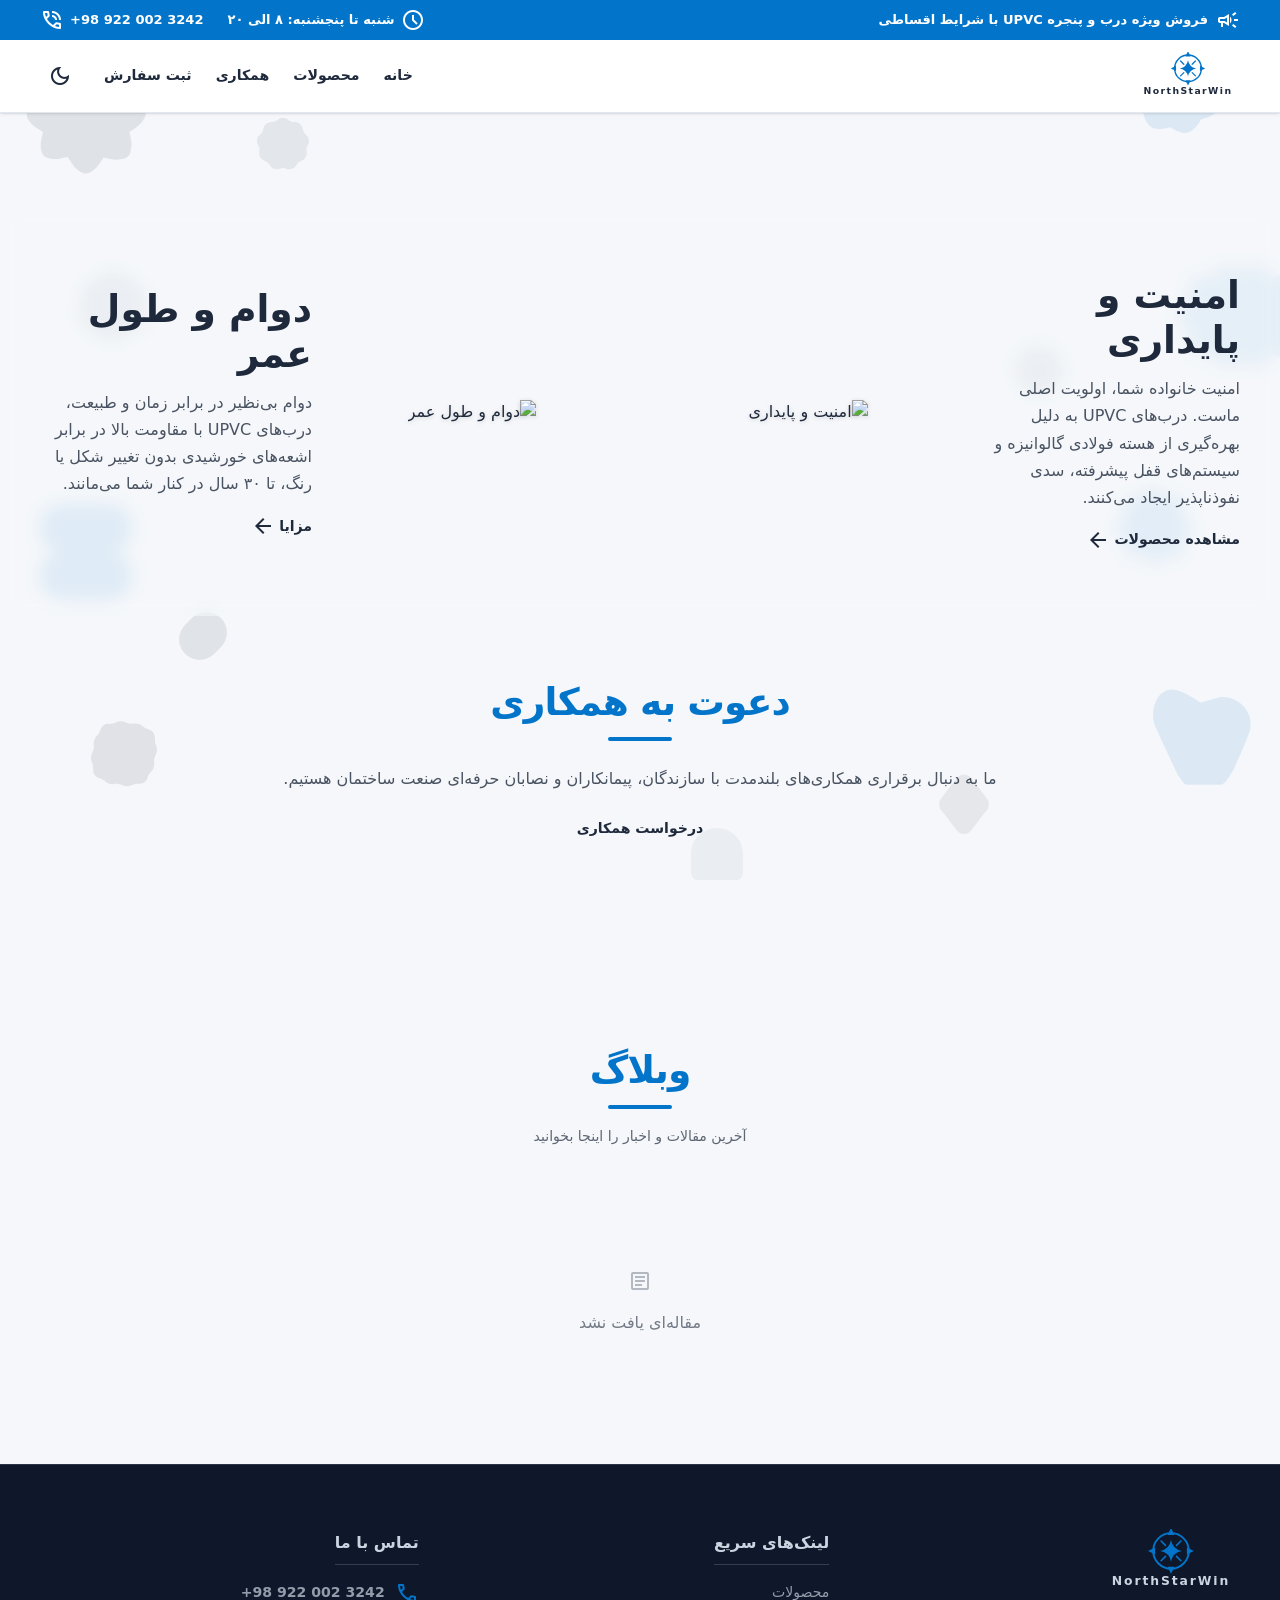
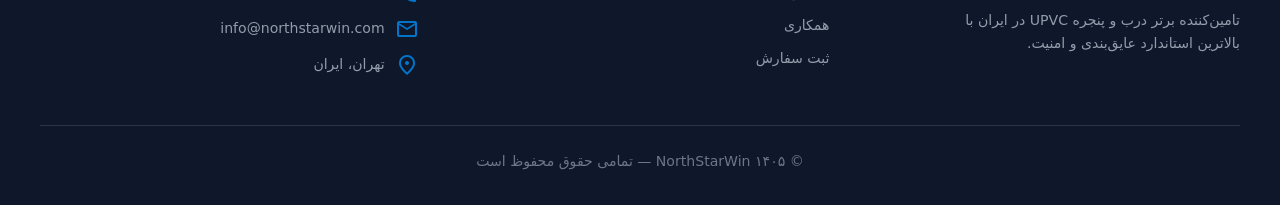
<file: index.html>
<!DOCTYPE html> 
<html lang="fa" dir="rtl"> 
  <head> 
    <meta charset="UTF-8" /> 
    <meta name="viewport" content="width=device-width, initial-scale=1.0" /> 
    <meta name="description" content="NorthStarWin — تامین‌کننده درب و پنجره UPVC با بالاترین استاندارد عایق‌بندی و امنیت." /> 
    <link rel="icon" href="./assets/favicon-Bc95jRkB.ico">
    <link rel="preconnect" href="https://fonts.googleapis.com" /> 
    <link rel="stylesheet" href="assets/goog.css
    " /> 
    <link rel="stylesheet" href="assets/Vazirmatn-font-face.css" /> 
    <title>NorthStarWin | درب و پنجره UPVC</title>
    <script>
      (function () {
        try {
          var theme = localStorage.getItem('theme');
          if (theme === 'dark' || (!theme && window.matchMedia('(prefers-color-scheme: dark)').matches)) {
            document.documentElement.classList.add('dark');
          }
        } catch (e) {}
      })();
    </script>
    <script type="module" crossorigin src="./assets/main-DDRcow7P.js"></script>
    <link rel="modulepreload" crossorigin href="./assets/clsx-BDnjZXfp.js">
    <link rel="stylesheet" crossorigin href="./assets/main-BKuNOuC4.css">
  </head>
  <body> 
    <div id="root"></div>  
  </body> 
</html>
</file>
<file: assets/goog.css>
/* fallback */
@font-face {
  font-family: 'Material Symbols Outlined';
  font-style: normal;
  font-weight: 400;
  src: url(fonts/webfonts/kJF1BvYX7BgnkSrUwT8OhrdQw4oELdPIeeII9v6oDMzByHX9rA6RzaxHMPdY43zj-jCxv3fzvRNU22ZXGJpEpjC_1v-p_4MrImHCIJIZrDCvHOej.woff2) format('woff2');
}

.material-symbols-outlined {
  font-family: 'Material Symbols Outlined';
  font-weight: normal;
  font-style: normal;
  font-size: 24px;
  line-height: 1;
  letter-spacing: normal;
  text-transform: none;
  display: inline-block;
  white-space: nowrap;
  word-wrap: normal;
  direction: ltr;
  -moz-font-feature-settings: 'liga';
  -moz-osx-font-smoothing: grayscale;
}
</file>
<file: assets/Vazirmatn-font-face.css>
/* Generated by script */
@font-face {
  font-family: Vazirmatn;
  src: url('fonts/webfonts/Vazirmatn-Thin.woff2') format('woff2');
  font-weight: 100;
  font-style: normal;
  font-display: swap;
}

@font-face {
  font-family: Vazirmatn;
  src: url('fonts/webfonts/Vazirmatn-ExtraLight.woff2') format('woff2');
  font-weight: 200;
  font-style: normal;
  font-display: swap;
}

@font-face {
  font-family: Vazirmatn;
  src: url('fonts/webfonts/Vazirmatn-Light.woff2') format('woff2');
  font-weight: 300;
  font-style: normal;
  font-display: swap;
}

@font-face {
  font-family: Vazirmatn;
  src: url('fonts/webfonts/Vazirmatn-Regular.woff2') format('woff2');
  font-weight: 400;
  font-style: normal;
  font-display: swap;
}

@font-face {
  font-family: Vazirmatn;
  src: url('fonts/webfonts/Vazirmatn-Medium.woff2') format('woff2');
  font-weight: 500;
  font-style: normal;
  font-display: swap;
}

@font-face {
  font-family: Vazirmatn;
  src: url('fonts/webfonts/Vazirmatn-SemiBold.woff2') format('woff2');
  font-weight: 600;
  font-style: normal;
  font-display: swap;
}

@font-face {
  font-family: Vazirmatn;
  src: url('fonts/webfonts/Vazirmatn-Bold.woff2') format('woff2');
  font-weight: 700;
  font-style: normal;
  font-display: swap;
}

@font-face {
  font-family: Vazirmatn;
  src: url('fonts/webfonts/Vazirmatn-ExtraBold.woff2') format('woff2');
  font-weight: 800;
  font-style: normal;
  font-display: swap;
}

@font-face {
  font-family: Vazirmatn;
  src: url('fonts/webfonts/Vazirmatn-Black.woff2') format('woff2');
  font-weight: 900;
  font-style: normal;
  font-display: swap;
}
</file>
<file: assets/main-BKuNOuC4.css>
@layer properties{@supports (((-webkit-hyphens:none)) and (not (margin-trim:inline))) or ((-moz-orient:inline) and (not (color:rgb(from red r g b)))){*,:before,:after,::backdrop{--tw-translate-x:0;--tw-translate-y:0;--tw-translate-z:0;--tw-rotate-x:initial;--tw-rotate-y:initial;--tw-rotate-z:initial;--tw-skew-x:initial;--tw-skew-y:initial;--tw-space-y-reverse:0;--tw-divide-y-reverse:0;--tw-border-style:solid;--tw-gradient-position:initial;--tw-gradient-from:#0000;--tw-gradient-via:#0000;--tw-gradient-to:#0000;--tw-gradient-stops:initial;--tw-gradient-via-stops:initial;--tw-gradient-from-position:0%;--tw-gradient-via-position:50%;--tw-gradient-to-position:100%;--tw-leading:initial;--tw-font-weight:initial;--tw-tracking:initial;--tw-shadow:0 0 #0000;--tw-shadow-color:initial;--tw-shadow-alpha:100%;--tw-inset-shadow:0 0 #0000;--tw-inset-shadow-color:initial;--tw-inset-shadow-alpha:100%;--tw-ring-color:initial;--tw-ring-shadow:0 0 #0000;--tw-inset-ring-color:initial;--tw-inset-ring-shadow:0 0 #0000;--tw-ring-inset:initial;--tw-ring-offset-width:0px;--tw-ring-offset-color:#fff;--tw-ring-offset-shadow:0 0 #0000;--tw-outline-style:solid;--tw-blur:initial;--tw-brightness:initial;--tw-contrast:initial;--tw-grayscale:initial;--tw-hue-rotate:initial;--tw-invert:initial;--tw-opacity:initial;--tw-saturate:initial;--tw-sepia:initial;--tw-drop-shadow:initial;--tw-drop-shadow-color:initial;--tw-drop-shadow-alpha:100%;--tw-drop-shadow-size:initial;--tw-backdrop-blur:initial;--tw-backdrop-brightness:initial;--tw-backdrop-contrast:initial;--tw-backdrop-grayscale:initial;--tw-backdrop-hue-rotate:initial;--tw-backdrop-invert:initial;--tw-backdrop-opacity:initial;--tw-backdrop-saturate:initial;--tw-backdrop-sepia:initial;--tw-duration:initial;--tw-ease:initial;--tw-scale-x:1;--tw-scale-y:1;--tw-scale-z:1}}}@layer theme{:root,:host{--font-sans:-apple-system, BlinkMacSystemFont, "Segoe UI", Roboto, "Helvetica Neue", "Noto Sans", Arial, sans-serif, "Apple Color Emoji", "Segoe UI Emoji", "Segoe UI Symbol", "Noto Color Emoji";--font-mono:ui-monospace, SFMono-Regular, Menlo, Monaco, Consolas, "Liberation Mono", "Courier New", monospace;--color-red-50:oklch(97.1% .013 17.38);--color-red-200:oklch(88.5% .062 18.334);--color-red-300:oklch(80.8% .114 19.571);--color-red-400:oklch(70.4% .191 22.216);--color-red-500:oklch(63.7% .237 25.331);--color-red-600:oklch(57.7% .245 27.325);--color-red-700:oklch(50.5% .213 27.518);--color-red-800:oklch(44.4% .177 26.899);--color-amber-50:oklch(98.7% .022 95.277);--color-amber-200:oklch(92.4% .12 95.746);--color-amber-600:oklch(66.6% .179 58.318);--color-amber-700:oklch(55.5% .163 48.998);--color-amber-900:oklch(41.4% .112 45.904);--color-green-50:oklch(98.2% .018 155.826);--color-green-200:oklch(92.5% .084 155.995);--color-green-500:oklch(72.3% .219 149.579);--color-green-700:oklch(52.7% .154 150.069);--color-green-800:oklch(44.8% .119 151.328);--color-blue-50:oklch(97% .014 254.604);--color-blue-200:oklch(88.2% .059 254.128);--color-blue-700:oklch(48.8% .243 264.376);--color-slate-50:oklch(98.4% .003 247.858);--color-slate-100:oklch(96.8% .007 247.896);--color-slate-200:oklch(92.9% .013 255.508);--color-slate-300:oklch(86.9% .022 252.894);--color-slate-400:oklch(70.4% .04 256.788);--color-slate-500:oklch(55.4% .046 257.417);--color-slate-700:oklch(37.2% .044 257.287);--color-slate-800:oklch(27.9% .041 260.031);--color-slate-900:oklch(20.8% .042 265.755);--color-black:#000;--color-white:#fff;--spacing:.25rem;--container-xs:20rem;--container-sm:24rem;--container-md:28rem;--container-3xl:48rem;--container-4xl:56rem;--text-xs:.75rem;--text-xs--line-height:calc(1 / .75);--text-sm:.875rem;--text-sm--line-height:calc(1.25 / .875);--text-lg:1.125rem;--text-lg--line-height:calc(1.75 / 1.125);--text-xl:1.25rem;--text-xl--line-height:calc(1.75 / 1.25);--text-2xl:1.5rem;--text-2xl--line-height:calc(2 / 1.5);--text-4xl:2.25rem;--text-4xl--line-height:calc(2.5 / 2.25);--text-6xl:3.75rem;--text-6xl--line-height:1;--text-7xl:4.5rem;--text-7xl--line-height:1;--font-weight-normal:400;--font-weight-medium:500;--font-weight-semibold:600;--font-weight-bold:700;--tracking-tight:-.025em;--leading-relaxed:1.625;--radius-md:.375rem;--radius-lg:.5rem;--radius-xl:.75rem;--radius-2xl:1rem;--radius-3xl:1.5rem;--drop-shadow-sm:0 1px 2px #00000026;--ease-in:cubic-bezier(.4, 0, 1, 1);--ease-out:cubic-bezier(0, 0, .2, 1);--ease-in-out:cubic-bezier(.4, 0, .2, 1);--animate-spin:spin 1s linear infinite;--animate-pulse:pulse 2s cubic-bezier(.4, 0, .6, 1) infinite;--blur-sm:8px;--default-transition-duration:.15s;--default-transition-timing-function:cubic-bezier(.4, 0, .2, 1);--default-font-family:var(--font-sans);--default-mono-font-family:var(--font-mono);--color-primary:var(--site-primary);--color-on-primary:var(--site-on-primary);--color-bg:var(--site-bg);--color-surface:var(--site-surface)}}@layer base{*,:after,:before,::backdrop{box-sizing:border-box;border:0 solid;margin:0;padding:0}::file-selector-button{box-sizing:border-box;border:0 solid;margin:0;padding:0}html,:host{-webkit-text-size-adjust:100%;tab-size:4;line-height:1.5;font-family:var(--default-font-family,-apple-system, BlinkMacSystemFont, "Segoe UI", Roboto, "Helvetica Neue", "Noto Sans", Arial, sans-serif, "Apple Color Emoji", "Segoe UI Emoji", "Segoe UI Symbol", "Noto Color Emoji");font-feature-settings:var(--default-font-feature-settings,normal);font-variation-settings:var(--default-font-variation-settings,normal);-webkit-tap-highlight-color:transparent}hr{height:0;color:inherit;border-top-width:1px}abbr:where([title]){-webkit-text-decoration:underline dotted;text-decoration:underline dotted}h1,h2,h3,h4,h5,h6{font-size:inherit;font-weight:inherit}a{color:inherit;-webkit-text-decoration:inherit;text-decoration:inherit}b,strong{font-weight:bolder}code,kbd,samp,pre{font-family:var(--default-mono-font-family,ui-monospace, SFMono-Regular, Menlo, Monaco, Consolas, "Liberation Mono", "Courier New", monospace);font-feature-settings:var(--default-mono-font-feature-settings,normal);font-variation-settings:var(--default-mono-font-variation-settings,normal);font-size:1em}small{font-size:80%}sub,sup{vertical-align:baseline;font-size:75%;line-height:0;position:relative}sub{bottom:-.25em}sup{top:-.5em}table{text-indent:0;border-color:inherit;border-collapse:collapse}:-moz-focusring:where(:not(iframe)){outline:auto}progress{vertical-align:baseline}summary{display:list-item}ol,ul,menu{list-style:none}img,svg,video,canvas,audio,iframe,embed,object{vertical-align:middle;display:block}img,video{max-width:100%;height:auto}button,input,select,optgroup,textarea{font:inherit;font-feature-settings:inherit;font-variation-settings:inherit;letter-spacing:inherit;color:inherit;opacity:1;background-color:#0000;border-radius:0}::file-selector-button{font:inherit;font-feature-settings:inherit;font-variation-settings:inherit;letter-spacing:inherit;color:inherit;opacity:1;background-color:#0000;border-radius:0}:where(select:is([multiple],[size])) optgroup{font-weight:bolder}:where(select:is([multiple],[size])) optgroup option{padding-inline-start:20px}::file-selector-button{margin-inline-end:4px}::placeholder{opacity:1}@supports (not ((-webkit-appearance:-apple-pay-button))) or (contain-intrinsic-size:1px){::placeholder{color:currentColor}@supports (color:color-mix(in lab,red,red)){::placeholder{color:color-mix(in oklab,currentcolor 50%,transparent)}}}textarea{resize:vertical}::-webkit-search-decoration{-webkit-appearance:none}::-webkit-date-and-time-value{min-height:1lh;text-align:inherit}::-webkit-datetime-edit{display:inline-flex}::-webkit-datetime-edit-fields-wrapper{padding:0}::-webkit-datetime-edit{padding-block:0}::-webkit-datetime-edit-year-field{padding-block:0}::-webkit-datetime-edit-month-field{padding-block:0}::-webkit-datetime-edit-day-field{padding-block:0}::-webkit-datetime-edit-hour-field{padding-block:0}::-webkit-datetime-edit-minute-field{padding-block:0}::-webkit-datetime-edit-second-field{padding-block:0}::-webkit-datetime-edit-millisecond-field{padding-block:0}::-webkit-datetime-edit-meridiem-field{padding-block:0}::-webkit-calendar-picker-indicator{line-height:1}:-moz-ui-invalid{box-shadow:none}button,input:where([type=button],[type=reset],[type=submit]){appearance:button}::file-selector-button{appearance:button}::-webkit-inner-spin-button{height:auto}::-webkit-outer-spin-button{height:auto}[hidden]:where(:not([hidden=until-found])){display:none!important}}@layer components;@layer utilities{.visible{visibility:visible}.sr-only{clip-path:inset(50%);white-space:nowrap;border-width:0;width:1px;height:1px;margin:-1px;padding:0;position:absolute;overflow:hidden}.absolute{position:absolute}.fixed{position:fixed}.relative{position:relative}.static{position:static}.sticky{position:sticky}.inset-0{inset:0}.inset-x-0{inset-inline:0}.inset-y-0{inset-block:0}.top-0{top:0}.top-1\.5{top:calc(var(--spacing) * 1.5)}.top-2{top:calc(var(--spacing) * 2)}.top-3{top:calc(var(--spacing) * 3)}.top-4{top:calc(var(--spacing) * 4)}.right-0{right:0}.right-1\.5{right:calc(var(--spacing) * 1.5)}.right-2{right:calc(var(--spacing) * 2)}.bottom-0{bottom:0}.bottom-4{bottom:calc(var(--spacing) * 4)}.left-1\/2{left:50%}.left-4{left:calc(var(--spacing) * 4)}.-z-10{z-index:-10}.z-10{z-index:10}.z-20{z-index:20}.z-30{z-index:30}.z-40{z-index:40}.z-50{z-index:50}.mx-1\.5{margin-inline:calc(var(--spacing) * 1.5)}.mx-auto{margin-inline:auto}.my-12{margin-block:calc(var(--spacing) * 12)}.mt-0\.5{margin-top:calc(var(--spacing) * .5)}.mt-1{margin-top:var(--spacing)}.mt-2{margin-top:calc(var(--spacing) * 2)}.mt-3{margin-top:calc(var(--spacing) * 3)}.mt-4{margin-top:calc(var(--spacing) * 4)}.mt-8{margin-top:calc(var(--spacing) * 8)}.mr-1{margin-right:var(--spacing)}.mr-2{margin-right:calc(var(--spacing) * 2)}.mr-8{margin-right:calc(var(--spacing) * 8)}.mr-auto{margin-right:auto}.mb-0\.5{margin-bottom:calc(var(--spacing) * .5)}.mb-1{margin-bottom:var(--spacing)}.mb-1\.5{margin-bottom:calc(var(--spacing) * 1.5)}.mb-2{margin-bottom:calc(var(--spacing) * 2)}.mb-3{margin-bottom:calc(var(--spacing) * 3)}.mb-4{margin-bottom:calc(var(--spacing) * 4)}.mb-6{margin-bottom:calc(var(--spacing) * 6)}.mb-8{margin-bottom:calc(var(--spacing) * 8)}.mb-10{margin-bottom:calc(var(--spacing) * 10)}.mb-12{margin-bottom:calc(var(--spacing) * 12)}.mb-14{margin-bottom:calc(var(--spacing) * 14)}.mb-16{margin-bottom:calc(var(--spacing) * 16)}.ml-1{margin-left:var(--spacing)}.ml-2{margin-left:calc(var(--spacing) * 2)}.line-clamp-3{-webkit-line-clamp:3;-webkit-box-orient:vertical;display:-webkit-box;overflow:hidden}.block{display:block}.contents{display:contents}.flex{display:flex}.grid{display:grid}.hidden{display:none}.inline{display:inline}.inline-block{display:inline-block}.inline-flex{display:inline-flex}.table{display:table}.aspect-square{aspect-ratio:1}.h-1{height:var(--spacing)}.h-3{height:calc(var(--spacing) * 3)}.h-3\.5{height:calc(var(--spacing) * 3.5)}.h-4{height:calc(var(--spacing) * 4)}.h-6{height:calc(var(--spacing) * 6)}.h-8{height:calc(var(--spacing) * 8)}.h-10{height:calc(var(--spacing) * 10)}.h-11{height:calc(var(--spacing) * 11)}.h-12{height:calc(var(--spacing) * 12)}.h-14{height:calc(var(--spacing) * 14)}.h-20{height:calc(var(--spacing) * 20)}.h-24{height:calc(var(--spacing) * 24)}.h-36{height:calc(var(--spacing) * 36)}.h-48{height:calc(var(--spacing) * 48)}.h-56{height:calc(var(--spacing) * 56)}.h-72{height:calc(var(--spacing) * 72)}.h-80{height:calc(var(--spacing) * 80)}.h-full{height:100%}.max-h-40{max-height:calc(var(--spacing) * 40)}.max-h-48{max-height:calc(var(--spacing) * 48)}.max-h-96{max-height:calc(var(--spacing) * 96)}.max-h-\[80vh\]{max-height:80vh}.max-h-\[490px\]{max-height:490px}.max-h-\[600px\]{max-height:600px}.min-h-\[140px\]{min-height:140px}.min-h-\[320px\]{min-height:320px}.min-h-screen{min-height:100vh}.w-3\.5{width:calc(var(--spacing) * 3.5)}.w-4{width:calc(var(--spacing) * 4)}.w-6{width:calc(var(--spacing) * 6)}.w-9{width:calc(var(--spacing) * 9)}.w-10{width:calc(var(--spacing) * 10)}.w-11{width:calc(var(--spacing) * 11)}.w-12{width:calc(var(--spacing) * 12)}.w-14{width:calc(var(--spacing) * 14)}.w-16{width:calc(var(--spacing) * 16)}.w-20{width:calc(var(--spacing) * 20)}.w-64{width:calc(var(--spacing) * 64)}.w-\[76px\]{width:76px}.w-auto{width:auto}.w-fit{width:fit-content}.w-full{width:100%}.max-w-3xl{max-width:var(--container-3xl)}.max-w-4xl{max-width:var(--container-4xl)}.max-w-24{max-width:calc(var(--spacing) * 24)}.max-w-\[320px\]{max-width:320px}.max-w-\[720px\]{max-width:720px}.max-w-\[900px\]{max-width:900px}.max-w-\[1000px\]{max-width:1000px}.max-w-\[1200px\]{max-width:1200px}.max-w-md{max-width:var(--container-md)}.max-w-none{max-width:none}.max-w-sm{max-width:var(--container-sm)}.max-w-xs{max-width:var(--container-xs)}.min-w-0{min-width:0}.min-w-52{min-width:calc(var(--spacing) * 52)}.min-w-\[700px\]{min-width:700px}.min-w-\[720px\]{min-width:720px}.min-w-\[760px\]{min-width:760px}.flex-1{flex:1}.flex-shrink{flex-shrink:1}.shrink-0{flex-shrink:0}.flex-grow{flex-grow:1}.-translate-x-1{--tw-translate-x:calc(var(--spacing) * -1);translate:var(--tw-translate-x) var(--tw-translate-y)}.-translate-x-1\/2{--tw-translate-x: -50% ;translate:var(--tw-translate-x) var(--tw-translate-y)}.-translate-x-6{--tw-translate-x:calc(var(--spacing) * -6);translate:var(--tw-translate-x) var(--tw-translate-y)}.scale-\[1\.02\]{scale:1.02}.transform{transform:var(--tw-rotate-x,) var(--tw-rotate-y,) var(--tw-rotate-z,) var(--tw-skew-x,) var(--tw-skew-y,)}.animate-pulse{animation:var(--animate-pulse)}.animate-spin{animation:var(--animate-spin)}.cursor-grab{cursor:grab}.cursor-pointer{cursor:pointer}.resize{resize:both}.resize-none{resize:none}.grid-cols-1{grid-template-columns:repeat(1,minmax(0,1fr))}.grid-cols-2{grid-template-columns:repeat(2,minmax(0,1fr))}.grid-cols-3{grid-template-columns:repeat(3,minmax(0,1fr))}.grid-cols-\[1fr_1fr_1fr_auto\]{grid-template-columns:1fr 1fr 1fr auto}.flex-col{flex-direction:column}.flex-col-reverse{flex-direction:column-reverse}.flex-wrap{flex-wrap:wrap}.items-center{align-items:center}.items-end{align-items:flex-end}.items-start{align-items:flex-start}.items-stretch{align-items:stretch}.justify-between{justify-content:space-between}.justify-center{justify-content:center}.justify-end{justify-content:flex-end}.gap-1{gap:var(--spacing)}.gap-1\.5{gap:calc(var(--spacing) * 1.5)}.gap-2{gap:calc(var(--spacing) * 2)}.gap-2\.5{gap:calc(var(--spacing) * 2.5)}.gap-3{gap:calc(var(--spacing) * 3)}.gap-4{gap:calc(var(--spacing) * 4)}.gap-6{gap:calc(var(--spacing) * 6)}.gap-10{gap:calc(var(--spacing) * 10)}:where(.space-y-1\.5>:not(:last-child)){--tw-space-y-reverse:0;margin-block-start:calc(calc(var(--spacing) * 1.5) * var(--tw-space-y-reverse));margin-block-end:calc(calc(var(--spacing) * 1.5) * calc(1 - var(--tw-space-y-reverse)))}:where(.space-y-2>:not(:last-child)){--tw-space-y-reverse:0;margin-block-start:calc(calc(var(--spacing) * 2) * var(--tw-space-y-reverse));margin-block-end:calc(calc(var(--spacing) * 2) * calc(1 - var(--tw-space-y-reverse)))}:where(.space-y-3>:not(:last-child)){--tw-space-y-reverse:0;margin-block-start:calc(calc(var(--spacing) * 3) * var(--tw-space-y-reverse));margin-block-end:calc(calc(var(--spacing) * 3) * calc(1 - var(--tw-space-y-reverse)))}:where(.space-y-4>:not(:last-child)){--tw-space-y-reverse:0;margin-block-start:calc(calc(var(--spacing) * 4) * var(--tw-space-y-reverse));margin-block-end:calc(calc(var(--spacing) * 4) * calc(1 - var(--tw-space-y-reverse)))}.gap-x-4{column-gap:calc(var(--spacing) * 4)}.gap-x-6{column-gap:calc(var(--spacing) * 6)}.gap-x-8{column-gap:calc(var(--spacing) * 8)}.gap-y-2{row-gap:calc(var(--spacing) * 2)}.gap-y-5{row-gap:calc(var(--spacing) * 5)}.gap-y-12{row-gap:calc(var(--spacing) * 12)}:where(.divide-y>:not(:last-child)){--tw-divide-y-reverse:0;border-bottom-style:var(--tw-border-style);border-top-style:var(--tw-border-style);border-top-width:calc(1px * var(--tw-divide-y-reverse));border-bottom-width:calc(1px * calc(1 - var(--tw-divide-y-reverse)))}.self-start{align-self:flex-start}.truncate{text-overflow:ellipsis;white-space:nowrap;overflow:hidden}.overflow-auto{overflow:auto}.overflow-hidden{overflow:hidden}.overflow-x-auto{overflow-x:auto}.overflow-y-auto{overflow-y:auto}.rounded{border-radius:.25rem}.rounded-2xl{border-radius:var(--radius-2xl)}.rounded-3xl{border-radius:var(--radius-3xl)}.rounded-full{border-radius:3.40282e38px}.rounded-lg{border-radius:var(--radius-lg)}.rounded-md{border-radius:var(--radius-md)}.rounded-xl{border-radius:var(--radius-xl)}.rounded-s-full{border-start-start-radius:3.40282e38px;border-end-start-radius:3.40282e38px}.rounded-e-full{border-start-end-radius:3.40282e38px;border-end-end-radius:3.40282e38px}.border{border-style:var(--tw-border-style);border-width:1px}.border-2{border-style:var(--tw-border-style);border-width:2px}.border-t{border-top-style:var(--tw-border-style);border-top-width:1px}.border-b{border-bottom-style:var(--tw-border-style);border-bottom-width:1px}.border-l{border-left-style:var(--tw-border-style);border-left-width:1px}.border-dashed{--tw-border-style:dashed;border-style:dashed}.border-amber-200{border-color:var(--color-amber-200)}.border-blue-200{border-color:var(--color-blue-200)}.border-border{border-color:var(--site-border)}.border-footer-text\/15{border-color:var(--site-footer-text)}@supports (color:color-mix(in lab,red,red)){.border-footer-text\/15{border-color:color-mix(in oklab,var(--site-footer-text) 15%,transparent)}}.border-footer-text\/20{border-color:var(--site-footer-text)}@supports (color:color-mix(in lab,red,red)){.border-footer-text\/20{border-color:color-mix(in oklab,var(--site-footer-text) 20%,transparent)}}.border-green-200{border-color:var(--color-green-200)}.border-primary{border-color:var(--site-primary)}.border-red-200{border-color:var(--color-red-200)}.border-red-300{border-color:var(--color-red-300)}.border-red-500{border-color:var(--color-red-500)}.border-slate-200{border-color:var(--color-slate-200)}.border-slate-200\/60{border-color:#e2e8f099}@supports (color:color-mix(in lab,red,red)){.border-slate-200\/60{border-color:color-mix(in oklab,var(--color-slate-200) 60%,transparent)}}.border-slate-300{border-color:var(--color-slate-300)}.border-slate-800{border-color:var(--color-slate-800)}.border-slate-800\/80{border-color:#1d293dcc}@supports (color:color-mix(in lab,red,red)){.border-slate-800\/80{border-color:color-mix(in oklab,var(--color-slate-800) 80%,transparent)}}.border-surface\/30{border-color:var(--site-surface)}@supports (color:color-mix(in lab,red,red)){.border-surface\/30{border-color:color-mix(in oklab,var(--site-surface) 30%,transparent)}}.border-transparent{border-color:#0000}.bg-amber-50{background-color:var(--color-amber-50)}.bg-amber-50\/50{background-color:#fffbeb80}@supports (color:color-mix(in lab,red,red)){.bg-amber-50\/50{background-color:color-mix(in oklab,var(--color-amber-50) 50%,transparent)}}.bg-bg\/30{background-color:var(--site-bg)}@supports (color:color-mix(in lab,red,red)){.bg-bg\/30{background-color:color-mix(in oklab,var(--site-bg) 30%,transparent)}}.bg-black\/30{background-color:#0000004d}@supports (color:color-mix(in lab,red,red)){.bg-black\/30{background-color:color-mix(in oklab,var(--color-black) 30%,transparent)}}.bg-black\/40{background-color:#0006}@supports (color:color-mix(in lab,red,red)){.bg-black\/40{background-color:color-mix(in oklab,var(--color-black) 40%,transparent)}}.bg-black\/50{background-color:#00000080}@supports (color:color-mix(in lab,red,red)){.bg-black\/50{background-color:color-mix(in oklab,var(--color-black) 50%,transparent)}}.bg-black\/70{background-color:#000000b3}@supports (color:color-mix(in lab,red,red)){.bg-black\/70{background-color:color-mix(in oklab,var(--color-black) 70%,transparent)}}.bg-black\/80{background-color:#000c}@supports (color:color-mix(in lab,red,red)){.bg-black\/80{background-color:color-mix(in oklab,var(--color-black) 80%,transparent)}}.bg-blue-50{background-color:var(--color-blue-50)}.bg-footer{background-color:var(--site-footer)}.bg-green-50{background-color:var(--color-green-50)}.bg-primary,.bg-primary\/10{background-color:var(--site-primary)}@supports (color:color-mix(in lab,red,red)){.bg-primary\/10{background-color:color-mix(in oklab,var(--site-primary) 10%,transparent)}}.bg-red-50{background-color:var(--color-red-50)}.bg-red-600{background-color:var(--color-red-600)}.bg-slate-50{background-color:var(--color-slate-50)}.bg-slate-100{background-color:var(--color-slate-100)}.bg-slate-200{background-color:var(--color-slate-200)}.bg-slate-300{background-color:var(--color-slate-300)}.bg-slate-900{background-color:var(--color-slate-900)}.bg-surface{background-color:var(--site-surface)}.bg-surface-2{background-color:var(--site-surface-2)}.bg-transparent{background-color:#0000}.bg-white{background-color:var(--color-white)}.bg-gradient-to-t{--tw-gradient-position:to top in oklab;background-image:linear-gradient(var(--tw-gradient-stops))}.from-black\/70{--tw-gradient-from:#000000b3}@supports (color:color-mix(in lab,red,red)){.from-black\/70{--tw-gradient-from:color-mix(in oklab, var(--color-black) 70%, transparent)}}.from-black\/70{--tw-gradient-stops:var(--tw-gradient-via-stops,var(--tw-gradient-position), var(--tw-gradient-from) var(--tw-gradient-from-position), var(--tw-gradient-to) var(--tw-gradient-to-position))}.via-black\/20{--tw-gradient-via:#0003}@supports (color:color-mix(in lab,red,red)){.via-black\/20{--tw-gradient-via:color-mix(in oklab, var(--color-black) 20%, transparent)}}.via-black\/20{--tw-gradient-via-stops:var(--tw-gradient-position), var(--tw-gradient-from) var(--tw-gradient-from-position), var(--tw-gradient-via) var(--tw-gradient-via-position), var(--tw-gradient-to) var(--tw-gradient-to-position);--tw-gradient-stops:var(--tw-gradient-via-stops)}.to-transparent{--tw-gradient-to:transparent;--tw-gradient-stops:var(--tw-gradient-via-stops,var(--tw-gradient-position), var(--tw-gradient-from) var(--tw-gradient-from-position), var(--tw-gradient-to) var(--tw-gradient-to-position))}.object-contain{object-fit:contain}.object-cover{object-fit:cover}.p-0\.5{padding:calc(var(--spacing) * .5)}.p-1{padding:var(--spacing)}.p-1\.5{padding:calc(var(--spacing) * 1.5)}.p-2{padding:calc(var(--spacing) * 2)}.p-3{padding:calc(var(--spacing) * 3)}.p-4{padding:calc(var(--spacing) * 4)}.p-5{padding:calc(var(--spacing) * 5)}.p-6{padding:calc(var(--spacing) * 6)}.p-8{padding:calc(var(--spacing) * 8)}.px-1{padding-inline:var(--spacing)}.px-1\.5{padding-inline:calc(var(--spacing) * 1.5)}.px-2{padding-inline:calc(var(--spacing) * 2)}.px-2\.5{padding-inline:calc(var(--spacing) * 2.5)}.px-3{padding-inline:calc(var(--spacing) * 3)}.px-4{padding-inline:calc(var(--spacing) * 4)}.px-5{padding-inline:calc(var(--spacing) * 5)}.px-6{padding-inline:calc(var(--spacing) * 6)}.px-8{padding-inline:calc(var(--spacing) * 8)}.py-0\.5{padding-block:calc(var(--spacing) * .5)}.py-1{padding-block:var(--spacing)}.py-1\.5{padding-block:calc(var(--spacing) * 1.5)}.py-2{padding-block:calc(var(--spacing) * 2)}.py-2\.5{padding-block:calc(var(--spacing) * 2.5)}.py-3{padding-block:calc(var(--spacing) * 3)}.py-4{padding-block:calc(var(--spacing) * 4)}.py-6{padding-block:calc(var(--spacing) * 6)}.py-8{padding-block:calc(var(--spacing) * 8)}.py-10{padding-block:calc(var(--spacing) * 10)}.py-12{padding-block:calc(var(--spacing) * 12)}.py-16{padding-block:calc(var(--spacing) * 16)}.py-20{padding-block:calc(var(--spacing) * 20)}.pt-2{padding-top:calc(var(--spacing) * 2)}.pt-3{padding-top:calc(var(--spacing) * 3)}.pt-5{padding-top:calc(var(--spacing) * 5)}.pt-6{padding-top:calc(var(--spacing) * 6)}.pt-16{padding-top:calc(var(--spacing) * 16)}.pb-1{padding-bottom:var(--spacing)}.pb-2{padding-bottom:calc(var(--spacing) * 2)}.pb-8{padding-bottom:calc(var(--spacing) * 8)}.pb-12{padding-bottom:calc(var(--spacing) * 12)}.text-center{text-align:center}.text-left{text-align:left}.text-right{text-align:right}.font-mono{font-family:var(--font-mono)}.text-2xl{font-size:var(--text-2xl);line-height:var(--tw-leading,var(--text-2xl--line-height))}.text-4xl{font-size:var(--text-4xl);line-height:var(--tw-leading,var(--text-4xl--line-height))}.text-6xl{font-size:var(--text-6xl);line-height:var(--tw-leading,var(--text-6xl--line-height))}.text-7xl{font-size:var(--text-7xl);line-height:var(--tw-leading,var(--text-7xl--line-height))}.text-lg{font-size:var(--text-lg);line-height:var(--tw-leading,var(--text-lg--line-height))}.text-sm{font-size:var(--text-sm);line-height:var(--tw-leading,var(--text-sm--line-height))}.text-xl{font-size:var(--text-xl);line-height:var(--tw-leading,var(--text-xl--line-height))}.text-xs{font-size:var(--text-xs);line-height:var(--tw-leading,var(--text-xs--line-height))}.text-\[10px\]{font-size:10px}.text-\[11px\]{font-size:11px}.leading-6{--tw-leading:calc(var(--spacing) * 6);line-height:calc(var(--spacing) * 6)}.leading-relaxed{--tw-leading:var(--leading-relaxed);line-height:var(--leading-relaxed)}.font-bold{--tw-font-weight:var(--font-weight-bold);font-weight:var(--font-weight-bold)}.font-medium{--tw-font-weight:var(--font-weight-medium);font-weight:var(--font-weight-medium)}.font-normal{--tw-font-weight:var(--font-weight-normal);font-weight:var(--font-weight-normal)}.font-semibold{--tw-font-weight:var(--font-weight-semibold);font-weight:var(--font-weight-semibold)}.tracking-tight{--tw-tracking:var(--tracking-tight);letter-spacing:var(--tracking-tight)}.text-wrap{text-wrap:wrap}.whitespace-pre-wrap{white-space:pre-wrap}.text-amber-600{color:var(--color-amber-600)}.text-amber-700{color:var(--color-amber-700)}.text-amber-900{color:var(--color-amber-900)}.text-blue-700{color:var(--color-blue-700)}.text-footer-text,.text-footer-text\/50{color:var(--site-footer-text)}@supports (color:color-mix(in lab,red,red)){.text-footer-text\/50{color:color-mix(in oklab,var(--site-footer-text) 50%,transparent)}}.text-footer-text\/70{color:var(--site-footer-text)}@supports (color:color-mix(in lab,red,red)){.text-footer-text\/70{color:color-mix(in oklab,var(--site-footer-text) 70%,transparent)}}.text-green-500{color:var(--color-green-500)}.text-green-700{color:var(--color-green-700)}.text-green-800{color:var(--color-green-800)}.text-on-primary{color:var(--site-on-primary)}.text-on-surface,.text-on-surface\/30{color:var(--site-on-surface)}@supports (color:color-mix(in lab,red,red)){.text-on-surface\/30{color:color-mix(in oklab,var(--site-on-surface) 30%,transparent)}}.text-on-surface\/50{color:var(--site-on-surface)}@supports (color:color-mix(in lab,red,red)){.text-on-surface\/50{color:color-mix(in oklab,var(--site-on-surface) 50%,transparent)}}.text-on-surface\/60{color:var(--site-on-surface)}@supports (color:color-mix(in lab,red,red)){.text-on-surface\/60{color:color-mix(in oklab,var(--site-on-surface) 60%,transparent)}}.text-on-surface\/70{color:var(--site-on-surface)}@supports (color:color-mix(in lab,red,red)){.text-on-surface\/70{color:color-mix(in oklab,var(--site-on-surface) 70%,transparent)}}.text-on-surface\/80{color:var(--site-on-surface)}@supports (color:color-mix(in lab,red,red)){.text-on-surface\/80{color:color-mix(in oklab,var(--site-on-surface) 80%,transparent)}}.text-primary{color:var(--site-primary)}.text-red-500{color:var(--color-red-500)}.text-red-600{color:var(--color-red-600)}.text-red-700{color:var(--color-red-700)}.text-red-800{color:var(--color-red-800)}.text-slate-300{color:var(--color-slate-300)}.text-slate-400{color:var(--color-slate-400)}.text-slate-500{color:var(--color-slate-500)}.text-slate-700{color:var(--color-slate-700)}.text-surface,.text-surface\/30{color:var(--site-surface)}@supports (color:color-mix(in lab,red,red)){.text-surface\/30{color:color-mix(in oklab,var(--site-surface) 30%,transparent)}}.text-surface\/60{color:var(--site-surface)}@supports (color:color-mix(in lab,red,red)){.text-surface\/60{color:color-mix(in oklab,var(--site-surface) 60%,transparent)}}.text-surface\/70{color:var(--site-surface)}@supports (color:color-mix(in lab,red,red)){.text-surface\/70{color:color-mix(in oklab,var(--site-surface) 70%,transparent)}}.text-surface\/80{color:var(--site-surface)}@supports (color:color-mix(in lab,red,red)){.text-surface\/80{color:color-mix(in oklab,var(--site-surface) 80%,transparent)}}.text-white{color:var(--color-white)}.italic{font-style:italic}.opacity-0{opacity:0}.opacity-60{opacity:.6}.shadow{--tw-shadow:0 1px 3px 0 var(--tw-shadow-color,#0000001a), 0 1px 2px -1px var(--tw-shadow-color,#0000001a);box-shadow:var(--tw-inset-shadow),var(--tw-inset-ring-shadow),var(--tw-ring-offset-shadow),var(--tw-ring-shadow),var(--tw-shadow)}.shadow-2xl{--tw-shadow:0 25px 50px -12px var(--tw-shadow-color,#00000040);box-shadow:var(--tw-inset-shadow),var(--tw-inset-ring-shadow),var(--tw-ring-offset-shadow),var(--tw-ring-shadow),var(--tw-shadow)}.shadow-lg{--tw-shadow:0 10px 15px -3px var(--tw-shadow-color,#0000001a), 0 4px 6px -4px var(--tw-shadow-color,#0000001a);box-shadow:var(--tw-inset-shadow),var(--tw-inset-ring-shadow),var(--tw-ring-offset-shadow),var(--tw-ring-shadow),var(--tw-shadow)}.shadow-md{--tw-shadow:0 4px 6px -1px var(--tw-shadow-color,#0000001a), 0 2px 4px -2px var(--tw-shadow-color,#0000001a);box-shadow:var(--tw-inset-shadow),var(--tw-inset-ring-shadow),var(--tw-ring-offset-shadow),var(--tw-ring-shadow),var(--tw-shadow)}.shadow-sm{--tw-shadow:0 1px 3px 0 var(--tw-shadow-color,#0000001a), 0 1px 2px -1px var(--tw-shadow-color,#0000001a);box-shadow:var(--tw-inset-shadow),var(--tw-inset-ring-shadow),var(--tw-ring-offset-shadow),var(--tw-ring-shadow),var(--tw-shadow)}.shadow-xl{--tw-shadow:0 20px 25px -5px var(--tw-shadow-color,#0000001a), 0 8px 10px -6px var(--tw-shadow-color,#0000001a);box-shadow:var(--tw-inset-shadow),var(--tw-inset-ring-shadow),var(--tw-ring-offset-shadow),var(--tw-ring-shadow),var(--tw-shadow)}.outline{outline-style:var(--tw-outline-style);outline-width:1px}.blur{--tw-blur:blur(8px);filter:var(--tw-blur,) var(--tw-brightness,) var(--tw-contrast,) var(--tw-grayscale,) var(--tw-hue-rotate,) var(--tw-invert,) var(--tw-saturate,) var(--tw-sepia,) var(--tw-drop-shadow,)}.drop-shadow{--tw-drop-shadow-size:drop-shadow(0 1px 2px var(--tw-drop-shadow-color,#0000001a)) drop-shadow(0 1px 1px var(--tw-drop-shadow-color,#0000000f));--tw-drop-shadow:drop-shadow(0 1px 2px #0000001a) drop-shadow(0 1px 1px #0000000f);filter:var(--tw-blur,) var(--tw-brightness,) var(--tw-contrast,) var(--tw-grayscale,) var(--tw-hue-rotate,) var(--tw-invert,) var(--tw-saturate,) var(--tw-sepia,) var(--tw-drop-shadow,)}.drop-shadow-sm{--tw-drop-shadow-size:drop-shadow(0 1px 2px var(--tw-drop-shadow-color,#00000026));--tw-drop-shadow:drop-shadow(var(--drop-shadow-sm));filter:var(--tw-blur,) var(--tw-brightness,) var(--tw-contrast,) var(--tw-grayscale,) var(--tw-hue-rotate,) var(--tw-invert,) var(--tw-saturate,) var(--tw-sepia,) var(--tw-drop-shadow,)}.filter{filter:var(--tw-blur,) var(--tw-brightness,) var(--tw-contrast,) var(--tw-grayscale,) var(--tw-hue-rotate,) var(--tw-invert,) var(--tw-saturate,) var(--tw-sepia,) var(--tw-drop-shadow,)}.backdrop-blur-sm{--tw-backdrop-blur:blur(var(--blur-sm));-webkit-backdrop-filter:var(--tw-backdrop-blur,) var(--tw-backdrop-brightness,) var(--tw-backdrop-contrast,) var(--tw-backdrop-grayscale,) var(--tw-backdrop-hue-rotate,) var(--tw-backdrop-invert,) var(--tw-backdrop-opacity,) var(--tw-backdrop-saturate,) var(--tw-backdrop-sepia,);backdrop-filter:var(--tw-backdrop-blur,) var(--tw-backdrop-brightness,) var(--tw-backdrop-contrast,) var(--tw-backdrop-grayscale,) var(--tw-backdrop-hue-rotate,) var(--tw-backdrop-invert,) var(--tw-backdrop-opacity,) var(--tw-backdrop-saturate,) var(--tw-backdrop-sepia,)}.transition{transition-property:color,background-color,border-color,outline-color,text-decoration-color,fill,stroke,--tw-gradient-from,--tw-gradient-via,--tw-gradient-to,opacity,box-shadow,transform,translate,scale,rotate,filter,-webkit-backdrop-filter,backdrop-filter,display,content-visibility,overlay,pointer-events;transition-timing-function:var(--tw-ease,var(--default-transition-timing-function));transition-duration:var(--tw-duration,var(--default-transition-duration))}.transition-all{transition-property:all;transition-timing-function:var(--tw-ease,var(--default-transition-timing-function));transition-duration:var(--tw-duration,var(--default-transition-duration))}.transition-colors{transition-property:color,background-color,border-color,outline-color,text-decoration-color,fill,stroke,--tw-gradient-from,--tw-gradient-via,--tw-gradient-to;transition-timing-function:var(--tw-ease,var(--default-transition-timing-function));transition-duration:var(--tw-duration,var(--default-transition-duration))}.transition-opacity{transition-property:opacity;transition-timing-function:var(--tw-ease,var(--default-transition-timing-function));transition-duration:var(--tw-duration,var(--default-transition-duration))}.transition-transform{transition-property:transform,translate,scale,rotate;transition-timing-function:var(--tw-ease,var(--default-transition-timing-function));transition-duration:var(--tw-duration,var(--default-transition-duration))}.duration-200{--tw-duration:.2s;transition-duration:.2s}.duration-300{--tw-duration:.3s;transition-duration:.3s}.duration-500{--tw-duration:.5s;transition-duration:.5s}.ease-in{--tw-ease:var(--ease-in);transition-timing-function:var(--ease-in)}.ease-in-out{--tw-ease:var(--ease-in-out);transition-timing-function:var(--ease-in-out)}.ease-out{--tw-ease:var(--ease-out);transition-timing-function:var(--ease-out)}.outline-none{--tw-outline-style:none;outline-style:none}.select-none{-webkit-user-select:none;user-select:none}@media(hover:hover){.group-hover\:-translate-x-1:is(:where(.group):hover *){--tw-translate-x:calc(var(--spacing) * -1);translate:var(--tw-translate-x) var(--tw-translate-y)}.group-hover\:scale-105:is(:where(.group):hover *){--tw-scale-x:105%;--tw-scale-y:105%;--tw-scale-z:105%;scale:var(--tw-scale-x) var(--tw-scale-y)}.group-hover\:opacity-100:is(:where(.group):hover *){opacity:1}}.last\:border-0:last-child{border-style:var(--tw-border-style);border-width:0}@media(hover:hover){.hover\:scale-105:hover{--tw-scale-x:105%;--tw-scale-y:105%;--tw-scale-z:105%;scale:var(--tw-scale-x) var(--tw-scale-y)}.hover\:border-primary:hover{border-color:var(--site-primary)}.hover\:bg-black:hover{background-color:var(--color-black)}.hover\:bg-black\/70:hover{background-color:#000000b3}@supports (color:color-mix(in lab,red,red)){.hover\:bg-black\/70:hover{background-color:color-mix(in oklab,var(--color-black) 70%,transparent)}}.hover\:bg-green-50:hover{background-color:var(--color-green-50)}.hover\:bg-primary\/5:hover{background-color:var(--site-primary)}@supports (color:color-mix(in lab,red,red)){.hover\:bg-primary\/5:hover{background-color:color-mix(in oklab,var(--site-primary) 5%,transparent)}}.hover\:bg-red-50:hover{background-color:var(--color-red-50)}.hover\:bg-red-700:hover{background-color:var(--color-red-700)}.hover\:bg-slate-100:hover{background-color:var(--color-slate-100)}.hover\:bg-surface-2:hover,.hover\:bg-surface-2\/60:hover{background-color:var(--site-surface-2)}@supports (color:color-mix(in lab,red,red)){.hover\:bg-surface-2\/60:hover{background-color:color-mix(in oklab,var(--site-surface-2) 60%,transparent)}}.hover\:text-primary:hover{color:var(--site-primary)}.hover\:text-red-600:hover{color:var(--color-red-600)}.hover\:opacity-90:hover{opacity:.9}.hover\:shadow-lg:hover{--tw-shadow:0 10px 15px -3px var(--tw-shadow-color,#0000001a), 0 4px 6px -4px var(--tw-shadow-color,#0000001a);box-shadow:var(--tw-inset-shadow),var(--tw-inset-ring-shadow),var(--tw-ring-offset-shadow),var(--tw-ring-shadow),var(--tw-shadow)}.hover\:shadow-md:hover{--tw-shadow:0 4px 6px -1px var(--tw-shadow-color,#0000001a), 0 2px 4px -2px var(--tw-shadow-color,#0000001a);box-shadow:var(--tw-inset-shadow),var(--tw-inset-ring-shadow),var(--tw-ring-offset-shadow),var(--tw-ring-shadow),var(--tw-shadow)}}.focus\:border-primary:focus{border-color:var(--site-primary)}.focus\:border-red-600:focus{border-color:var(--color-red-600)}.focus\:outline-none:focus{--tw-outline-style:none;outline-style:none}.disabled\:opacity-40:disabled{opacity:.4}.disabled\:opacity-50:disabled{opacity:.5}.disabled\:opacity-60:disabled{opacity:.6}@media(min-width:40rem){.sm\:col-span-2{grid-column:span 2/span 2}.sm\:mb-24{margin-bottom:calc(var(--spacing) * 24)}.sm\:inline{display:inline}.sm\:h-52{height:calc(var(--spacing) * 52)}.sm\:h-64{height:calc(var(--spacing) * 64)}.sm\:h-96{height:calc(var(--spacing) * 96)}.sm\:w-auto{width:auto}.sm\:flex-none{flex:none}.sm\:grid-cols-2{grid-template-columns:repeat(2,minmax(0,1fr))}.sm\:grid-cols-3{grid-template-columns:repeat(3,minmax(0,1fr))}.sm\:grid-cols-4{grid-template-columns:repeat(4,minmax(0,1fr))}.sm\:flex-row{flex-direction:row}.sm\:items-center{align-items:center}.sm\:gap-6{gap:calc(var(--spacing) * 6)}.sm\:gap-8{gap:calc(var(--spacing) * 8)}.sm\:p-8{padding:calc(var(--spacing) * 8)}.sm\:p-10{padding:calc(var(--spacing) * 10)}.sm\:px-8{padding-inline:calc(var(--spacing) * 8)}.sm\:text-sm{font-size:var(--text-sm);line-height:var(--tw-leading,var(--text-sm--line-height))}}@media(min-width:48rem){.md\:block{display:block}.md\:flex{display:flex}.md\:hidden{display:none}.md\:grid-cols-2{grid-template-columns:repeat(2,minmax(0,1fr))}.md\:grid-cols-3{grid-template-columns:repeat(3,minmax(0,1fr))}.md\:grid-cols-5{grid-template-columns:repeat(5,minmax(0,1fr))}.md\:gap-8{gap:calc(var(--spacing) * 8)}.md\:p-6{padding:calc(var(--spacing) * 6)}.md\:p-10{padding:calc(var(--spacing) * 10)}}@media(min-width:64rem){.lg\:grid-cols-2{grid-template-columns:repeat(2,minmax(0,1fr))}.lg\:grid-cols-3{grid-template-columns:repeat(3,minmax(0,1fr))}.lg\:grid-cols-4{grid-template-columns:repeat(4,minmax(0,1fr))}.lg\:grid-cols-\[1fr_240px\]{grid-template-columns:1fr 240px}.lg\:gap-16{gap:calc(var(--spacing) * 16)}}@media(min-width:80rem){.xl\:grid-cols-5{grid-template-columns:repeat(5,minmax(0,1fr))}}.dark\:border-\[\#45464d\]:where(.dark,.dark *){border-color:#45464d}.dark\:border-red-500\/30:where(.dark,.dark *){border-color:#fb2c364d}@supports (color:color-mix(in lab,red,red)){.dark\:border-red-500\/30:where(.dark,.dark *){border-color:color-mix(in oklab,var(--color-red-500) 30%,transparent)}}.dark\:border-white\/10:where(.dark,.dark *){border-color:#ffffff1a}@supports (color:color-mix(in lab,red,red)){.dark\:border-white\/10:where(.dark,.dark *){border-color:color-mix(in oklab,var(--color-white) 10%,transparent)}}.dark\:bg-\[\#1f1f21\]:where(.dark,.dark *){background-color:#1f1f21}.dark\:bg-\[\#111113\]:where(.dark,.dark *){background-color:#111113}.dark\:bg-\[color\:var\(--color-bg\)\]:where(.dark,.dark *){background-color:var(--color-bg)}.dark\:bg-red-500\/10:where(.dark,.dark *){background-color:#fb2c361a}@supports (color:color-mix(in lab,red,red)){.dark\:bg-red-500\/10:where(.dark,.dark *){background-color:color-mix(in oklab,var(--color-red-500) 10%,transparent)}}.dark\:bg-slate-800:where(.dark,.dark *){background-color:var(--color-slate-800)}.dark\:bg-slate-800\/50:where(.dark,.dark *){background-color:#1d293d80}@supports (color:color-mix(in lab,red,red)){.dark\:bg-slate-800\/50:where(.dark,.dark *){background-color:color-mix(in oklab,var(--color-slate-800) 50%,transparent)}}.dark\:text-\[\#c6c6cd\]:where(.dark,.dark *){color:#c6c6cd}.dark\:text-red-400:where(.dark,.dark *){color:var(--color-red-400)}.dark\:text-slate-200:where(.dark,.dark *){color:var(--color-slate-200)}@media(hover:hover){.dark\:hover\:bg-white\/5:where(.dark,.dark *):hover{background-color:#ffffff0d}@supports (color:color-mix(in lab,red,red)){.dark\:hover\:bg-white\/5:where(.dark,.dark *):hover{background-color:color-mix(in oklab,var(--color-white) 5%,transparent)}}.dark\:hover\:bg-white\/10:where(.dark,.dark *):hover{background-color:#ffffff1a}@supports (color:color-mix(in lab,red,red)){.dark\:hover\:bg-white\/10:where(.dark,.dark *):hover{background-color:color-mix(in oklab,var(--color-white) 10%,transparent)}}}}:root{color-scheme:light;--site-primary:#0275ca;--site-on-primary:#fff;--site-bg:#f5f7fa;--site-surface:#fff;--site-on-surface:#1e293b;--site-surface-2:#eef1f5;--site-border:#e2e8f0;--site-footer:#0f172a;--site-footer-text:#cbd5e1}html.dark{color-scheme:dark;--site-primary:#338bff;--site-on-primary:#00325b;--site-bg:#131315;--site-surface:#1f1f21;--site-on-surface:#e4e2e4;--site-surface-2:#26262b;--site-border:#3d3e45;--site-footer:#111113;--site-footer-text:#a3a3ab}:root{--md-sys-color-primary:var(--site-primary);--md-sys-color-on-primary:var(--site-on-primary);--md-sys-color-surface:var(--site-surface);--md-sys-color-on-surface:var(--site-on-surface);--md-sys-color-surface-container-low:var(--site-surface-2);--md-sys-color-surface-container-highest:var(--site-surface-2);--md-sys-color-secondary-container:var(--site-surface-2);--md-sys-color-on-secondary-container:var(--site-on-surface);--md-sys-color-outline:var(--site-border);--md-sys-color-outline-variant:var(--site-border);--md-sys-color-shadow:#0000004d;--md-ref-typeface-plain:"Vazirmatn", system-ui, sans-serif}body{background-color:var(--site-bg);color:var(--site-on-surface);margin:0;padding:0;font-family:system-ui,-apple-system,Vazirmatn,sans-serif;transition:background-color .3s,color .3s}.text-primary{color:var(--site-primary)}.bg-primary{background-color:var(--site-primary)}.border-primary{border-color:var(--site-primary)}.text-on-primary{color:var(--site-on-primary)}.bg-surface{background-color:var(--site-surface)}.text-on-surface{color:var(--site-on-surface)}.bg-surface-2{background-color:var(--site-surface-2)}.border-line{border-color:var(--site-border)}.bg-footer{background-color:var(--site-footer)}.text-footer-text{color:var(--site-footer-text)}.fshape{pointer-events:none;will-change:transform;animation:fshape-float var(--dur,20s) ease-in-out var(--delay,0s) infinite;position:absolute}@keyframes fshape-float{0%,to{transform:translate(0)rotate(0)scale(1)}25%{transform:translate(var(--dx,20px),calc(var(--dy,30px) * -.5)) rotate(calc(var(--rot,20deg) * .5)) scale(1.04)}50%{transform:translate(var(--dx,20px),var(--dy,30px)) rotate(var(--rot,20deg)) scale(.97)}75%{transform:translate(calc(var(--dx,20px) * -.6),calc(var(--dy,30px) * .4)) rotate(calc(var(--rot,20deg) * -.4)) scale(1.02)}}@media(prefers-reduced-motion:reduce){.fshape{animation:none}}.text-display{font-size:clamp(1.75rem,1.2rem + 2.5vw,3rem);font-weight:800;line-height:1.15}.text-h2{font-size:clamp(1.5rem,1.15rem + 1.6vw,2.35rem);font-weight:800;line-height:1.2}.text-h3{font-size:clamp(1.15rem,1rem + .7vw,1.5rem);font-weight:700;line-height:1.3}.text-body{font-size:clamp(.9rem,.84rem + .25vw,1rem);line-height:1.7}.text-body-sm{font-size:clamp(.8rem,.76rem + .15vw,.9rem);line-height:1.65}.text-label{font-size:clamp(.75rem,.72rem + .12vw,.85rem);font-weight:700}.text-label-sm{font-size:clamp(.7rem,.68rem + .1vw,.78rem);font-weight:600}.text-label-xs{font-size:clamp(.62rem,.6rem + .08vw,.7rem);font-weight:600}@property --tw-translate-x{syntax:"*";inherits:false;initial-value:0}@property --tw-translate-y{syntax:"*";inherits:false;initial-value:0}@property --tw-translate-z{syntax:"*";inherits:false;initial-value:0}@property --tw-rotate-x{syntax:"*";inherits:false}@property --tw-rotate-y{syntax:"*";inherits:false}@property --tw-rotate-z{syntax:"*";inherits:false}@property --tw-skew-x{syntax:"*";inherits:false}@property --tw-skew-y{syntax:"*";inherits:false}@property --tw-space-y-reverse{syntax:"*";inherits:false;initial-value:0}@property --tw-divide-y-reverse{syntax:"*";inherits:false;initial-value:0}@property --tw-border-style{syntax:"*";inherits:false;initial-value:solid}@property --tw-gradient-position{syntax:"*";inherits:false}@property --tw-gradient-from{syntax:"<color>";inherits:false;initial-value:#0000}@property --tw-gradient-via{syntax:"<color>";inherits:false;initial-value:#0000}@property --tw-gradient-to{syntax:"<color>";inherits:false;initial-value:#0000}@property --tw-gradient-stops{syntax:"*";inherits:false}@property --tw-gradient-via-stops{syntax:"*";inherits:false}@property --tw-gradient-from-position{syntax:"<length-percentage>";inherits:false;initial-value:0%}@property --tw-gradient-via-position{syntax:"<length-percentage>";inherits:false;initial-value:50%}@property --tw-gradient-to-position{syntax:"<length-percentage>";inherits:false;initial-value:100%}@property --tw-leading{syntax:"*";inherits:false}@property --tw-font-weight{syntax:"*";inherits:false}@property --tw-tracking{syntax:"*";inherits:false}@property --tw-shadow{syntax:"*";inherits:false;initial-value:0 0 #0000}@property --tw-shadow-color{syntax:"*";inherits:false}@property --tw-shadow-alpha{syntax:"<percentage>";inherits:false;initial-value:100%}@property --tw-inset-shadow{syntax:"*";inherits:false;initial-value:0 0 #0000}@property --tw-inset-shadow-color{syntax:"*";inherits:false}@property --tw-inset-shadow-alpha{syntax:"<percentage>";inherits:false;initial-value:100%}@property --tw-ring-color{syntax:"*";inherits:false}@property --tw-ring-shadow{syntax:"*";inherits:false;initial-value:0 0 #0000}@property --tw-inset-ring-color{syntax:"*";inherits:false}@property --tw-inset-ring-shadow{syntax:"*";inherits:false;initial-value:0 0 #0000}@property --tw-ring-inset{syntax:"*";inherits:false}@property --tw-ring-offset-width{syntax:"<length>";inherits:false;initial-value:0}@property --tw-ring-offset-color{syntax:"*";inherits:false;initial-value:#fff}@property --tw-ring-offset-shadow{syntax:"*";inherits:false;initial-value:0 0 #0000}@property --tw-outline-style{syntax:"*";inherits:false;initial-value:solid}@property --tw-blur{syntax:"*";inherits:false}@property --tw-brightness{syntax:"*";inherits:false}@property --tw-contrast{syntax:"*";inherits:false}@property --tw-grayscale{syntax:"*";inherits:false}@property --tw-hue-rotate{syntax:"*";inherits:false}@property --tw-invert{syntax:"*";inherits:false}@property --tw-opacity{syntax:"*";inherits:false}@property --tw-saturate{syntax:"*";inherits:false}@property --tw-sepia{syntax:"*";inherits:false}@property --tw-drop-shadow{syntax:"*";inherits:false}@property --tw-drop-shadow-color{syntax:"*";inherits:false}@property --tw-drop-shadow-alpha{syntax:"<percentage>";inherits:false;initial-value:100%}@property --tw-drop-shadow-size{syntax:"*";inherits:false}@property --tw-backdrop-blur{syntax:"*";inherits:false}@property --tw-backdrop-brightness{syntax:"*";inherits:false}@property --tw-backdrop-contrast{syntax:"*";inherits:false}@property --tw-backdrop-grayscale{syntax:"*";inherits:false}@property --tw-backdrop-hue-rotate{syntax:"*";inherits:false}@property --tw-backdrop-invert{syntax:"*";inherits:false}@property --tw-backdrop-opacity{syntax:"*";inherits:false}@property --tw-backdrop-saturate{syntax:"*";inherits:false}@property --tw-backdrop-sepia{syntax:"*";inherits:false}@property --tw-duration{syntax:"*";inherits:false}@property --tw-ease{syntax:"*";inherits:false}@property --tw-scale-x{syntax:"*";inherits:false;initial-value:1}@property --tw-scale-y{syntax:"*";inherits:false;initial-value:1}@property --tw-scale-z{syntax:"*";inherits:false;initial-value:1}@keyframes spin{to{transform:rotate(360deg)}}@keyframes pulse{50%{opacity:.5}}
</file>
